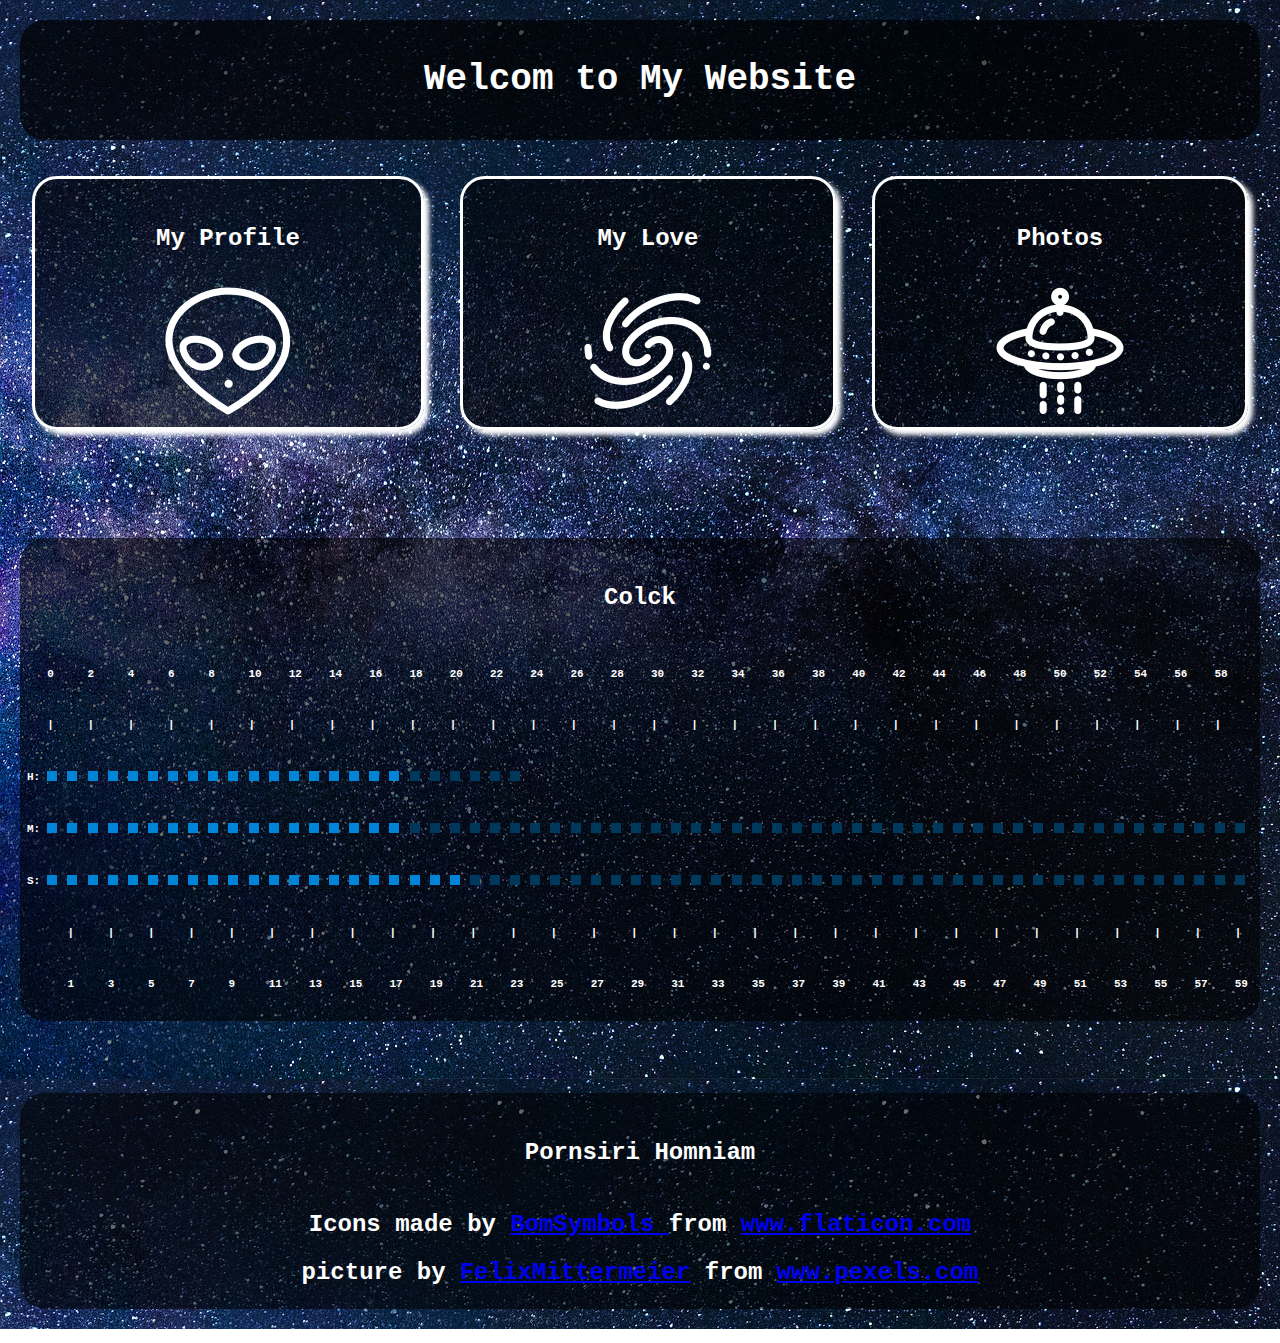
<file: index.html>
<!DOCTYPE html>
<html>
    <head>
        <link rel="stylesheet" href="css/main.css"/>
       
        <meta charset="utf-8">
        <title>Welcom to My Website</title>
    </head>
    <body>
        <header>Welcom to My Website</header>
        <main>
            <section id="section1">
                <p class="sectionHeader">My Profile</p>
                <a href="./Me.html"><img src="./image/My Profile.png" class="sectionImg"></a>
            </section>
            <section id="section2">
                <p class="sectionHeader">My Love</p>
            <a href="./mylove.html"><img src="./image/MyLove.png" class="sectionImg"></a>
            </section>
                    
            <section id="section3">
                <p class="sectionHeader">Photos</p>
                <a href="./Photos.html"><img src="./image/photos.png" class="sectionImg"></a>
            </section>  
        </main> 
        <article>
            <p>Colck</p>
            <script src="script/clock.js"></script>
        </article>
        <footer>
            <p>Pornsiri  Homniam</p>
            <div>Icons made by <a href="https://www.iconfinder.com/korawan_m" title="BomSymbols ">BomSymbols </a> from <a href="https://www.iconfinder.com/" title="iconfinder">www.flaticon.com</a><br>
                picture by <a href="https://pixabay.com/th/users/FelixMittermeier-4397258/" title="Chimene Gaspar">FelixMittermeier</a> from <a href="https://pixabay.com" title="pixabay">www.pexels.com</a></div>
        </footer>
    </body>
</html>
</file>
<file: css/main.css>
body {
    font-size: 1.5em;
    font-weight: bold;
    font-family: 'kanit', monospace;
    line-height: 2em;    
    /*margin: 10px auto;*/
    padding: 0.5em 0.5em;
    background-image: url('../image/background.jpg');
}
header {
    border-radius: 25px;
    font-size: 1.5em;
    color : rgb(255, 255, 255);
    padding-top: 1em;
    padding-bottom: 1em;
    text-align: center;
    background-color: #000000b0 
}
main {
    display: grid;
    margin-left: 0.5em;
    margin-right: 0.5em;
}
section {
    border-radius: 25px;
    border: solid  #ffffff;
    padding: 0.5em 1em;
    box-shadow: 5px 5px 5px #ffffff;
    background-color: #00000093;

}

section:hover {
    
    border: solid rgb(255, 255, 255);
    background:   rgba(10, 2, 56, 0.616);
}
.sectionHeader {
    color:#ffffff;
    text-align: center;
}
.sectionImg {
    display: grid;
    margin: auto;
}

#My Profile{
    grid-area: section1;} 
#My Love{
    grid-area: section2;} 
#Photo{
    grid-area: section3;} 
#Contact{
    grid-area: section4;}

footer,article {
    display: grid;
    border-radius: 25px;
    margin-top: 3em;
    padding-bottom: 0.5em;
    padding-top: 0.5em;
    background:  #00000093;
    color: #ffffff;
    text-align: center;
}
img{
    max-width: 100%;

}
@media screen and (max-width: 699px) {
    main {
        /*grid-template: auto;*/
        grid-template-areas: 
        "section1 section2"
        "section3 section4";
        grid-gap: 1.2em;
    }
    header {
        margin-bottom: 0.5em;
    }   
}

@media screen and (min-width: 700px) and (max-width: 1149px){
    main {
        /*grid-template: auto;*/
        grid-template-areas:
        "section1"
        "section2"
        "section3"
        "section4";
        grid-gap: 1.5em;
    }
    header {
        margin-bottom: 0.8em;     
    } 
}
@media screen and (min-width: 1150px){
    main {
        /*grid-template: auto;*/
        grid-template-areas:
        "section1 section2 section3"
        "section4 section5 section6";
        grid-gap: 1.5em;
    }
    header {
        margin-bottom: 1em;  
    }
}
</file>
